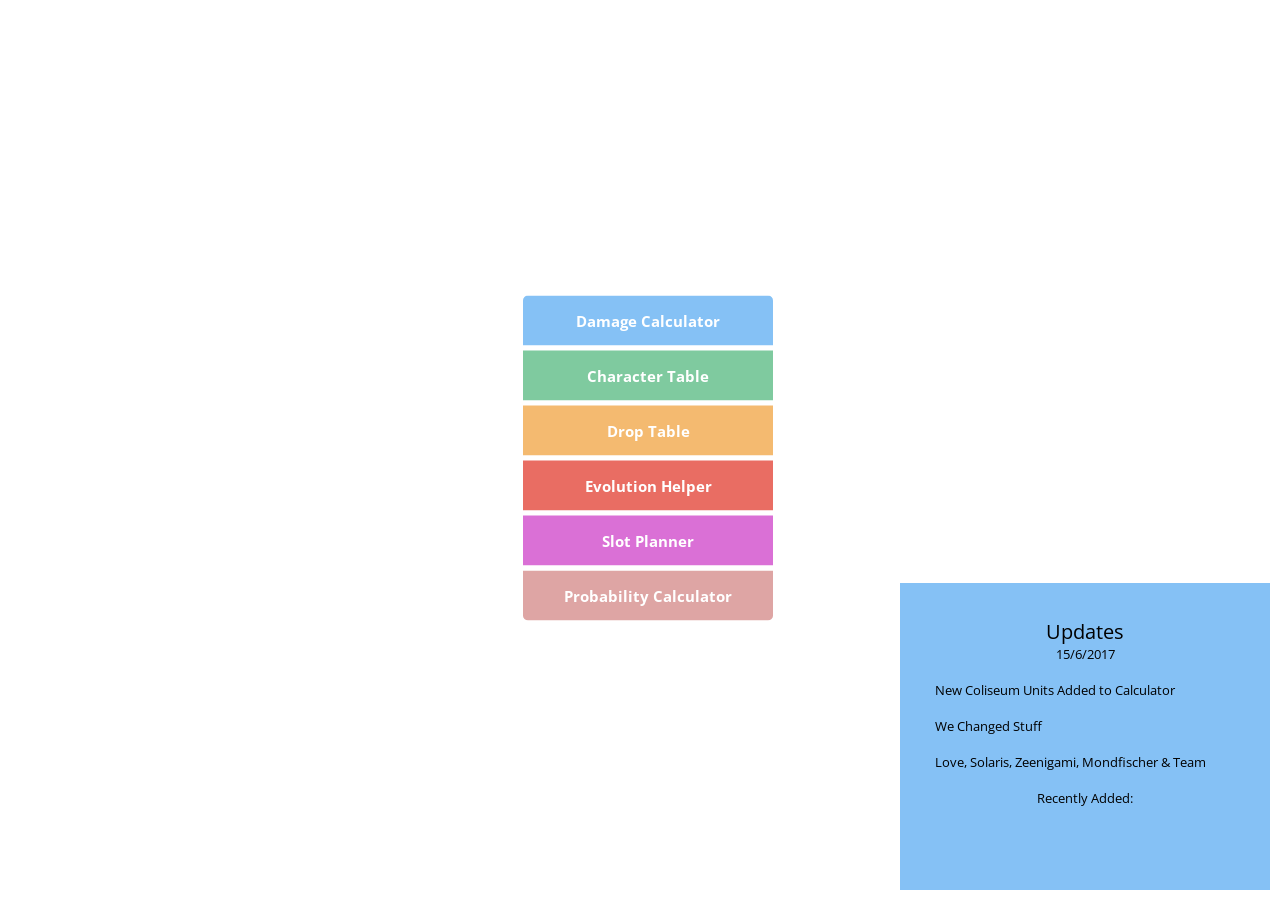
<file: index.html>
<html>
<!--
                           ____   _   __ ______   ____   ____ ______ ______ ______                 
                          / __ \ / | / // ____/  / __ \ /  _// ____// ____// ____/                 
                         / / / //  |/ // __/    / /_/ / / / / __/  / /    / __/                    
                        / /_/ // /|  // /___   / ____/_/ / / /___ / /___ / /___                    
                        \____//_/ |_//_____/  /_/    /___//_____/ \____//_____/                    
  ______ ____   ______ ___    _____  __  __ ____   ______   ______ ____   __  __ ____ _____  ______
 /_  __// __ \ / ____//   |  / ___/ / / / // __ \ / ____/  / ____// __ \ / / / //  _// ___/ / ____/
  / /  / /_/ // __/  / /| |  \__ \ / / / // /_/ // __/    / /    / /_/ // / / / / /  \__ \ / __/   
 / /  / _, _// /___ / ___ | ___/ // /_/ // _, _// /___   / /___ / _, _// /_/ /_/ /  ___/ // /___   
/_/  /_/ |_|/_____//_/  |_|/____/ \____//_/ |_|/_____/   \____//_/ |_| \____//___/ /____//_____/   
                       ____   ___   ______ ___     ____   ___    _____  ______                     
                      / __ \ /   | /_  __//   |   / __ ) /   |  / ___/ / ____/                     
                     / / / // /| |  / /  / /| |  / __  |/ /| |  \__ \ / __/                        
                    / /_/ // ___ | / /  / ___ | / /_/ // ___ | ___/ // /___                        
                   /_____//_/  |_|/_/  /_/  |_|/_____//_/  |_|/____//_____/
-->

    <head>
        <title>OPTC Database</title>
        <link rel="stylesheet" type="text/css" href="common/libs/css/animate.css" />
        <link rel="stylesheet" type="text/css" href="common/libs/css/font-awesome.min.css" />
        <link rel="stylesheet" type="text/css" href="index.css" />
        <link href='//fonts.googleapis.com/css?family=Open+Sans' rel='stylesheet' type='text/css'>
        <script src="common/libs/js/jquery.min.js"></script>
        <script src="common/data/units.js"></script>
        <script src="common/js/utils.js"></script>
        <script src="common/js/nonSuspicious.js"></script>
        <meta name="viewport" content="initial-scale=1, user-scalable=no, user-scalable=0">
        <meta name="author" content="Solaris, Zeenigami, and Mondfischer">
        <meta name="keywords" content="OPTC, One Piece Treasure Cruise, Database, Calculator, Guides, Help, Walkthroughs, Tutorials">
        <meta name="description" content="Fan run database for One Piece Treasure Cruise. Includes a character database with all unit captain abilities, descriptions, sailor abilities, and special abilities. Also includes a damage calculator that accurately helps you find out how much damage your team will deal.">

<!-- Google Analytics -->
<script>
  (function(i,s,o,g,r,a,m){i['GoogleAnalyticsObject']=r;i[r]=i[r]||function(){
  (i[r].q=i[r].q||[]).push(arguments)},i[r].l=1*new Date();a=s.createElement(o),
  m=s.getElementsByTagName(o)[0];a.async=1;a.src=g;m.parentNode.insertBefore(a,m)
  })(window,document,'script','//www.google-analytics.com/analytics.js','ga');

  ga('create', 'UA-73715806-1', 'auto');
  ga('send', 'pageview');

</script>

    </head>

    <body>
       
        <div id="container">
            <a class="animated zoomInLeft button blue" href="damage">Damage Calculator</a>
            <a class="animated zoomInRight button green" href="characters">Character Table</a>
            <a class="animated zoomInLeft button yellow" href="drops">Drop Table</a>
            <a class="animated zoomInRight button red" href="mats">Evolution Helper</a>
            <a class="animated zoomInLeft button purple" href="slots">Slot Planner</a>
	    <a class="animated zoomInRight button pink" href="probability">Probability Calculator</a>
<!--
            <a class="animated zoomInLeft button brown" href="turtles">Turtle Times</a>
-->
        </div> 
        <div id="empty">
        </div>
        <div class="animated zoomIn blue" id="changelog">
            <p id="update">Updates</p>

            <p>15/6/2017</p>
            <br>
            <ul>
                <li>New Coliseum Units Added to Calculator</li>
                <br>
                <li>We Changed Stuff</li>
                <br>
                <li>Love, Solaris, Zeenigami, Mondfischer & Team<li>
                <br>
            </ul>
            <table id="table">
                   <p>Recently Added:</p>
                    <tbody>
                        <tr>
                            <td id="newUnits">
                            </td>
                        </tr>
                    </tbody>
                </table>
        </div>
    </body>

</html>
</file>
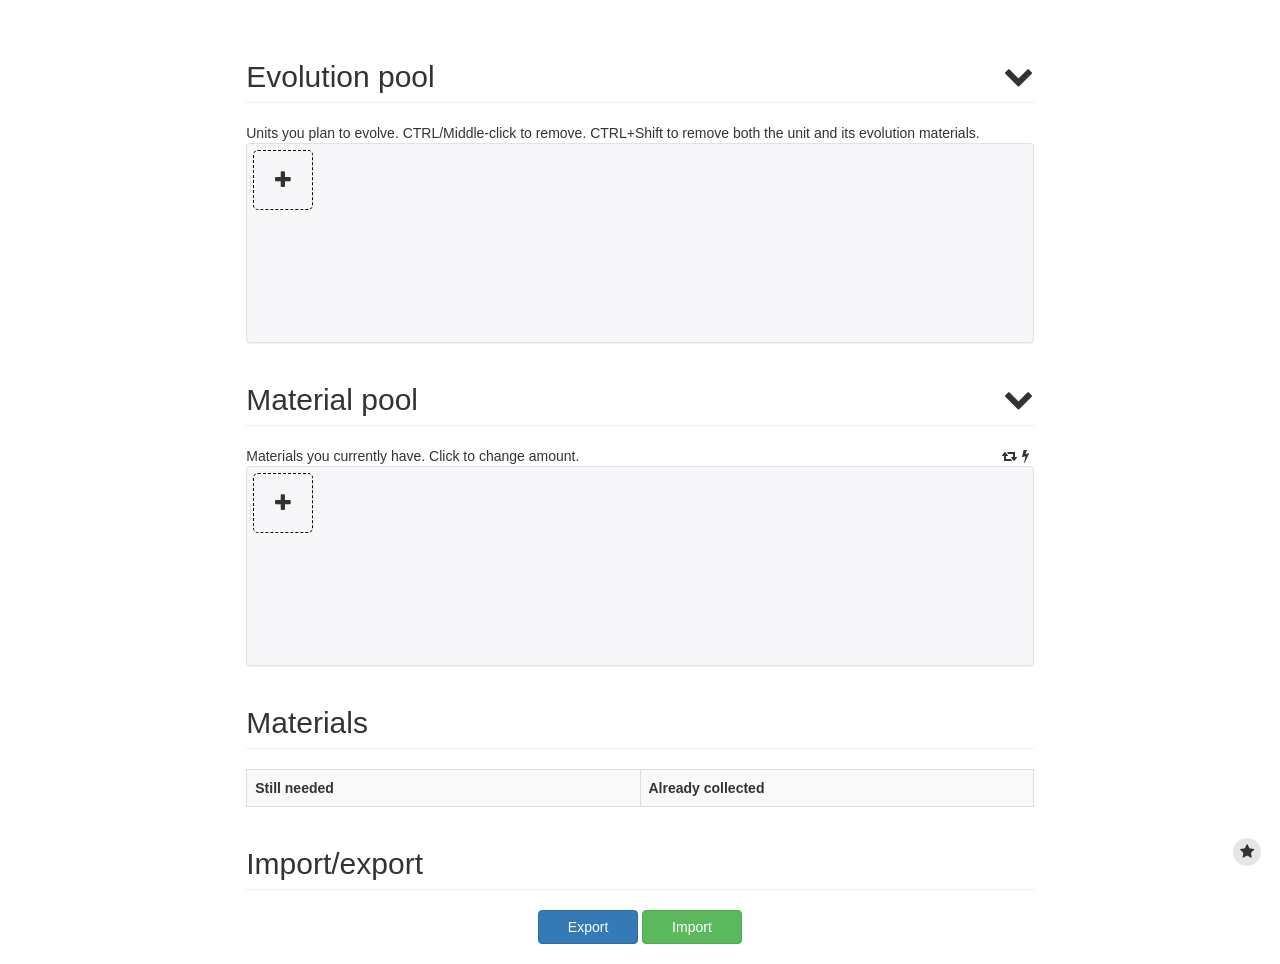
<file: mats/index.html>
<!DOCTYPE html>
<html lang="en" ng-app="optc">

    <head>

        <meta charset="utf-8">
        <meta name="viewport" content="width=600, height=650, initial-scale=0.6, user-scalable=no, user-scalable=0">
        <meta name="description" itemprop="description" content="One Piece Treasure Cruise Evolution Helper">
        <meta name="author" content="Zeenigami and Mondfischer">
        <meta name="keywords" content="OPTC, One Piece Treasure Cruise, Database, Calculator, Guides, Help, Walkthroughs, Tutorials">

        <title>One Piece Treasure Cruise Evolution Helper</title>

        <link href='//fonts.googleapis.com/css?family=Open+Sans' rel='stylesheet' type='text/css'>

        <link rel="stylesheet" type="text/css" href="../common/libs/css/animate.css" />
        <link rel="stylesheet" type="text/css" href="../common/libs/css/bootstrap.min.css" />
        <link rel="stylesheet" type="text/css" href="../common/libs/css/font-awesome.min.css" />
        <link rel="stylesheet" type="text/css" href="../common/libs/css/ngDialog.min.css" />
        <link rel="stylesheet" type="text/css" href="../common/libs/css/ngDialog-theme-default.min.css" />

        <link rel="stylesheet" type="text/css" href="../common/css/links.css" />

        <link rel="stylesheet" type="text/css" href="index.css" />

        <script src="../common/libs/js/es5-shim.min.js"></script>
        <script src="../common/libs/js/jquery.min.js"></script>
        <script src="../common/libs/js/angular.min.js"></script>
        <script src="../common/libs/js/angular-ui-router.min.js"></script>
        <script src="../common/libs/js/bootstrap.min.js"></script>
        <script src="../common/libs/js/ui-bootstrap-tpls.min.js"></script>
        <script src="../common/libs/js/jquery.longpress.js"></script>
        <script src="../common/libs/js/thenBy.min.js"></script>
        <script src="../common/libs/js/ngDialog.min.js"></script>

        <script src="../common/data/units.js"></script>
        <script src="../common/data/aliases.js"></script>
        <script src="../common/data/evolutions.js"></script>

        <script src="../common/js/utils.js"></script>

        <script src="index.js"></script>

        <script src="../common/js/directives.js"></script>
        <script src="../common/js/services.js"></script>
        <!--<script src="../common/js/error.js"></script>-->
        <script src="../common/js/dismissal.js"></script>

    </head>

    <body>

        <div id="main" ui-view></div>

        <div ui-view="popup"></div>

        <script>
        (function(i,s,o,g,r,a,m){i['GoogleAnalyticsObject']=r;i[r]=i[r]||function(){
         (i[r].q=i[r].q||[]).push(arguments)},i[r].l=1*new Date();a=s.createElement(o),
         m=s.getElementsByTagName(o)[0];a.async=1;a.src=g;m.parentNode.insertBefore(a,m)
         })
        (window,document,'script','//www.google-analytics.com/analytics.js','ga');
        ga('create', 'UA-73715806-1', 'auto');
        ga('send', 'pageview', '/mats');
        </script>

        <error-report></error-report>
        <link-button exclude="tally"></link-button>

    </body>

</html>
</file>
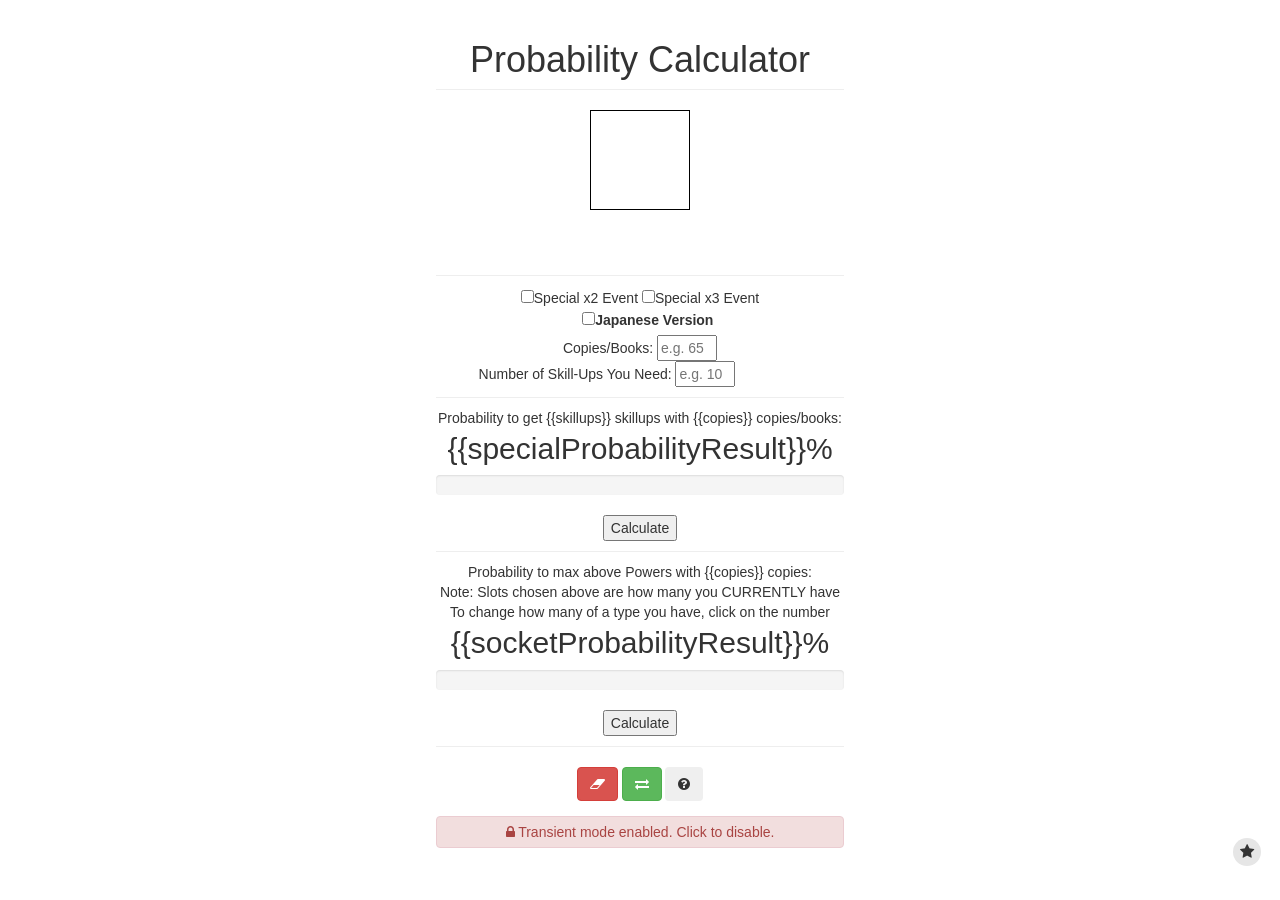
<file: probability/index.html>
<!DOCTYPE html>
<html lang="en" ng-app="optc">

    <head>

        <meta charset="utf-8">
        <meta name="viewport" content="width=600, height=650, initial-scale=0.6, user-scalable=yes, user-scalable=1">
        <meta name="description" itemprop="description" content="One Piece Treasure Cruise Probability Calculator">
        <meta name="author" content="Zeenigami and Mondfischer">
        <meta name="keywords" content="OPTC, One Piece Treasure Cruise, Database, Calculator, Guides, Help, Walkthroughs, Tutorials">

        <title>One Piece Treasure Cruise Probability Calculator</title>

        <link href='//fonts.googleapis.com/css?family=Open+Sans' rel='stylesheet' type='text/css'>

        <link rel="stylesheet" type="text/css" href="../common/libs/css/animate.css" />
        <link rel="stylesheet" type="text/css" href="../common/libs/css/bootstrap.min.css" />
        <link rel="stylesheet" type="text/css" href="../common/libs/css/bootstrap-dialog.min.css" />
        <link rel="stylesheet" type="text/css" href="../common/libs/css/font-awesome.min.css" />
        <link rel="stylesheet" type="text/css" href="../common/libs/css/ngDialog.min.css" />
        <link rel="stylesheet" type="text/css" href="../common/libs/css/ngDialog-theme-default.min.css" />

        <link rel="stylesheet" type="text/css" href="../common/css/links.css" />

        <link rel="stylesheet" type="text/css" href="index.css" />

        <script src="../common/libs/js/es5-shim.min.js"></script>
        <script src="../common/libs/js/jquery.min.js"></script>
        <script src="../common/libs/js/angular.min.js"></script>
        <script src="../common/libs/js/angular-ui-router.min.js"></script>
        <script src="../common/libs/js/bootstrap.min.js"></script>
        <script src="../common/libs/js/jquery.noty.packaged.min.js"></script>

        <script src="../common/libs/js/interact.min.js"></script>
        <script src="../common/libs/js/jquery.longpress.js"></script>
        <script src="../common/libs/js/ui-bootstrap-tpls.min.js"></script>
        <script src="../common/libs/js/ngDialog.min.js"></script>

        <script src="../common/data/units.js"></script>
        <script src="../common/data/aliases.js"></script>
        <script src="../common/data/details.js"></script>
        <script src="../common/data/cooldowns.js"></script>
        <script src="../common/data/abilities.js"></script>

        <script src="../common/js/utils.js"></script>

        <script src="js/app.js"></script>
        <script src="js/states.js"></script>
        <script src="js/controllers.js"></script>
        <script src="js/directives.js"></script>

        <script src="../common/js/directives.js"></script>
        <script src="../common/js/services.js"></script>
        <script src="../common/js/dragger.js"></script>
        <!--<script src="../common/js/error.js"></script>-->
        <script src="../common/js/dismissal.js"></script>

        <script>
          (function(i,s,o,g,r,a,m){i['GoogleAnalyticsObject']=r;i[r]=i[r]||function(){
          (i[r].q=i[r].q||[]).push(arguments)},i[r].l=1*new Date();a=s.createElement(o),
          m=s.getElementsByTagName(o)[0];a.async=1;a.src=g;m.parentNode.insertBefore(a,m)
          })
          (window,document,'script','//www.google-analytics.com/analytics.js','ga');
          ga('create', 'UA-73715806-1', 'auto');
          ga('send', 'pageview', '/probability');
        </script>

    </head>

    <body>

        <div ui-view ng-cloak></div>

        <div class="popup" ui-view="popup" ng-class="{ visible: isPopupVisible }"></div>

        <error-report></error-report>
        <link-button exclude="prob"></link-button>

    </body>

</html>
</file>
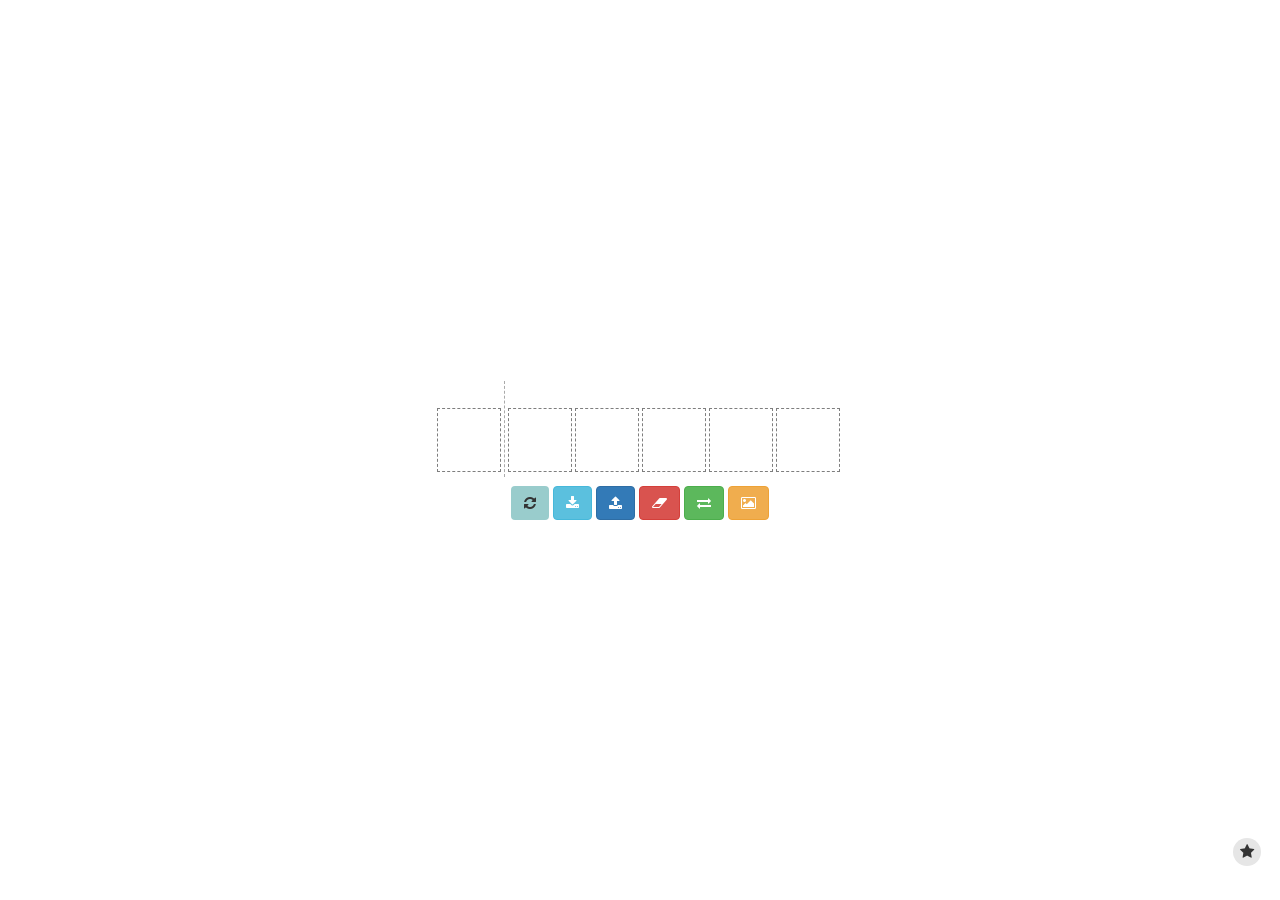
<file: slots/index.html>
<!DOCTYPE html>
<html lang="en" ng-app="optc">

    <head>

        <meta charset="utf-8">
        <meta name="viewport" content="width=600, height=650, initial-scale=0.6, user-scalable=yes, user-scalable=1">
        <meta name="description" itemprop="description" content="One Piece Treasure Cruise Slot Planner">
        <meta name="author" content="Zeenigami and Mondfischer">
        <meta name="keywords" content="OPTC, One Piece Treasure Cruise, Database, Calculator, Guides, Help, Walkthroughs, Tutorials">

        <title>One Piece Treasure Cruise Slot Planner</title>

        <link href='//fonts.googleapis.com/css?family=Open+Sans' rel='stylesheet' type='text/css'>

        <link rel="stylesheet" type="text/css" href="../common/libs/css/animate.css" />
        <link rel="stylesheet" type="text/css" href="../common/libs/css/bootstrap.min.css" />
        <link rel="stylesheet" type="text/css" href="../common/libs/css/bootstrap-dialog.min.css" />
        <link rel="stylesheet" type="text/css" href="../common/libs/css/font-awesome.min.css" />
        <link rel="stylesheet" type="text/css" href="../common/libs/css/ngDialog.min.css" />
        <link rel="stylesheet" type="text/css" href="../common/libs/css/ngDialog-theme-default.min.css" />

        <link rel="stylesheet" type="text/css" href="../common/css/links.css" />

        <link rel="stylesheet" type="text/css" href="index.css" />

        <script src="../common/libs/js/es5-shim.min.js"></script>
        <script src="../common/libs/js/jquery.min.js"></script>
        <script src="../common/libs/js/angular.min.js"></script>
        <script src="../common/libs/js/angular-ui-router.min.js"></script>
        <script src="../common/libs/js/bootstrap.min.js"></script>
        <script src="../common/libs/js/jquery.noty.packaged.min.js"></script>

        <script src="../common/libs/js/interact.min.js"></script>
        <script src="../common/libs/js/jquery.longpress.js"></script>
        <script src="../common/libs/js/ui-bootstrap-tpls.min.js"></script>
        <script src="../common/libs/js/ngDialog.min.js"></script>

        <script src="../common/data/units.js"></script>
        <script src="../common/data/aliases.js"></script>
        <script src="../common/data/abilities.js"></script>

        <script src="../common/js/utils.js"></script>

        <script src="js/app.js"></script>
        <script src="js/states.js"></script>
        <script src="js/controllers.js"></script>
        <script src="js/directives.js"></script>
        <script src="js/images.js"></script>

        <script src="../common/js/directives.js"></script>
        <script src="../common/js/services.js"></script>
        <script src="../common/js/dragger.js"></script>
        <!--<script src="../common/js/error.js"></script>-->
        <script src="../common/js/dismissal.js"></script>

        <script>
          (function(i,s,o,g,r,a,m){i['GoogleAnalyticsObject']=r;i[r]=i[r]||function(){
          (i[r].q=i[r].q||[]).push(arguments)},i[r].l=1*new Date();a=s.createElement(o),
          m=s.getElementsByTagName(o)[0];a.async=1;a.src=g;m.parentNode.insertBefore(a,m)
          })
          (window,document,'script','//www.google-analytics.com/analytics.js','ga');
          ga('create', 'UA-73715806-1', 'auto');
          ga('send', 'pageview', '/slots');
        </script>

    </head>

    <body>

        <div ui-view></div>

        <div class="popup" ui-view="popup" ng-class="{ visible: isPopupVisible }"></div>

        <error-report></error-report>
        <link-button exclude="slots"></link-button>

    </body>

</html>
</file>
<file: index.css>
@font-face {
	font-family: 'icomoon';
	src:url('../../res/icomoon.eot?xewvs9');
	src:url('../../res/icomoon.eot?xewvs9#iefix') format('embedded-opentype'),
		url('../../res/icomoon.ttf?xewvs9') format('truetype'),
		url('../../res/icomoon.woff?xewvs9') format('woff'),
		url('../../res/icomoon.svg?xewvs9#icomoon') format('svg');
	font-weight: normal;
	font-style: normal;
}

* {
     -moz-box-sizing: border-box;
     -o-box-sizing: border-box;
     -webkit-box-sizing: border-box;
     box-sizing: border-box;
}

body {
    width: 100%;
    height: 100%;
    font-family: "Open Sans";
    font-size: 13px;
    text-align: center;
     overflow: hidden;
}

#container {
    margin: auto;
    text-align: center;
    position: relative;
    top: 50%;
    transform: translate3d(0,-50%,0);
}

#changelog {
    position: fixed;
    padding: 35px;
    float: right;
    bottom: 10;
    right: 10;
/*    z-index: -1;*/
}

#changelog > p {
    width: 100%;
    margin: auto;
    text-align: center;
    
}

#changelog > ul {
    list-style-type: none;
    text-align: left;
    margin: auto;
    padding-left: 0;
}

#update {
    font-size: 20;    
}

@media only screen and (max-width: 1000px) { 
  #changelog { 
    display: none; 
  } 
}

.button {
    display: block;
    width: 250px;
    padding: 15px 0 15px 0;
    margin: 5px auto;
    cursor: pointer;
    color: white;
    text-decoration: none;
    font-size: 15px;
    font-weight: bold;
}

.button:first-child {
    border-radius: 5px 5px 0 0;
}

.button:last-child {
    border-radius: 0 0 5px 5px;
}

.green  { background-color: #7FCA9F; }
.blue   { background-color: #85C1F5; }
.red    { background-color: #E96D63; }
.purple { background-color: #DA70D6; }
.yellow { background-color: #F4BA70; }
.pink   { background-color: #DEA5A4; }
.brown   { background-color: #993300; }

.green:hover  { background-color: #6EB98E; }
.blue:hover   { background-color: #74B0E4; }
.red:hover    { background-color: #D85C52; }
.purple:hover { background-color: #C96995; }
.yellow:hover { background-color: #E3A969; }
.pink:hover   { background-color: #A57777; }
.brown:hover   { background-color: #662200; }

.overlay {
    position: absolute;
    height: 100%;
    width: 100%;
    display: table;
    z-index: 100;
}

.hide {
    position: fixed;
    top: 0;
    left: 0;
    width: 100%;
    height: 100%;
    background-color: rgba(0,0,0,0.65);
    z-index: 100;
}

#hide > img {
    margin-top: 15%;
    animation: fa-spin 3s infinite linear;
}

.slot {
    display: inline-block;
}

.slot:hover {
    outline: 1px solid red;
}

.slot.small {
    width: 40px;
    height: 40px;
    background-size: 40px 40px;
    margin: 1px;
}

.STR   { background: salmon; }
.QCK   { background: lightskyblue; }
.DEX   { background: lightgreen; }
.PSY   { background: gold; }
.INT   { background: orchid; }
.RCV   { background: darkgoldenrod; }
.TND   { background: peru; }
.BLOCK { background: darkslateblue; }
.BOMB  { background: maroon; }
.RAINBOW { background: magenta; }
.G     { background: orange; }
.EMPTY { background: #777; }

.block-icon:before {
    font-style: normal;
    font-weight: normal;
    font-family: icomoon;
    font-size: 11px;
    position: relative;
    top: 1px;
}

.block-icon:before {
    content: "\e902";
}
</file>
<file: common/css/links.css>
/* Adapted from http://codepen.io/suez/pen/vAais */

#dismissalBody {
    font-size: 0.8em;
}

#links-button {
    position: fixed;
    bottom: 20px;
    right: 5px;
    transform: translateX(-50%) translateY(-50%);
    width: 2em;
    height: 2em;
}

#links-button .btn {
    position: absolute;
    top: 0;
    left: 0;
    width: 100%;
    height: 100%;
    border-radius: 50%;
    background: rgba(230, 230, 230, 1);
    opacity: 0;
    z-index: -10;
    cursor: pointer;
    -webkit-transition: opacity 1s, z-index 0.3s, -webkit-transform 1s;
    transition: opacity 1s, z-index 0.3s, transform 1s;
    -webkit-transform: translateX(0);
    -ms-transform: translateX(0);
    transform: translateX(0);
    border: none !important;
}

#links-button .btn .fa {
    position: relative;
    font-size: 1.1em;
    -webkit-transition: color 0.3s;
    transition: color 0.3s;
}

#links-button .btn.trigger .fa {
    top: -2px;
    left: -5px;
}

#links-button .btn:not(.trigger) .fa {
    top: -7px;
    left: -11px;
    width: 26px;
    height: 26px;
    padding-top: 7px;
}

#links-button .btn:hover .fa, .rotater i {
    color: rgba(0, 0, 0, 0.7);
}

.rotater:hover i, .rotater:hover i {
    color: white !important;
}

#links-button .btn.trigger {
    opacity: 1;
    z-index: 100;
    cursor: pointer;
}

#links-button .btn.trigger:hover {
    -webkit-transform: scale(1.2);
    -ms-transform: scale(1.2);
    transform: scale(1.2);
}

#links-button .btn.trigger:hover .line {
    background-color: rgba(0, 0, 0, 0.7);
}

#links-button .btn.trigger:hover .line:before, #links-button .btn.trigger:hover .line:after {
    background-color: rgba(0, 0, 0, 0.7);
}

#links-button .btn.trigger .line {
    width: 60%;
    height: 6px;
    background: #000;
    border-radius: 6px;
    -webkit-transition: background-color 0.3s, height 0.3s, top 0.3s;
    transition: background-color 0.3s, height 0.3s, top 0.3s;
}

#links-button .btn.trigger .line:before, #links-button .btn.trigger .line:after {
    content: "";
    display: block;
    position: absolute;
    left: 0;
    width: 100%;
    height: 6px;
    background: #000;
    border-radius: 6px;
    -webkit-transition: background-color 0.3s, -webkit-transform 0.3s;
    transition: background-color 0.3s, transform 0.3s;
}

#links-button .btn.trigger .line:before {
    top: -12px;
    -webkit-transform-origin: 15% 100%;
    -ms-transform-origin: 15% 100%;
    transform-origin: 15% 100%;
}

#links-button .btn.trigger .line:after {
    top: 12px;
    -webkit-transform-origin: 25% 30%;
    -ms-transform-origin: 25% 30%;
    transform-origin: 25% 30%;
}

#links-button .rotater {
    position: absolute;
    top: 0;
    left: 0;
    width: 100%;
    height: 100%;
    -webkit-transform-origin: 50% 50%;
    -ms-transform-origin: 50% 50%;
    transform-origin: 50% 50%;
}

#links-button.active .btn-icon {
    opacity: 1;
    z-index: 50;
}

#links-button.active .trigger .line {
    height: 0px;
    top: 45%;
}

#links-button.active .rotater:nth-child(1) > a {
    -webkit-transform: translateX(-3em);
    -ms-transform: translateX(-3em);
    transform: translateX(-3em);
}

#links-button.active .rotater:nth-child(2) > a {
    -webkit-transform: translateX(-6em);
    -ms-transform: translateX(-6em);
    transform: translateX(-6em);
}

#links-button.active .rotater:nth-child(3) > a {
    -webkit-transform: translateX(-9em);
    -ms-transform: translateX(-9em);
    transform: translateX(-9em);
}

#links-button.active .rotater:nth-child(4) > a {
    -webkit-transform: translateX(-12em);
    -ms-transform: translateX(-12em);
    transform: translateX(-12em);
}

#links-button.active .rotater:nth-child(5) > a {
    -webkit-transform: translateX(-15em);
    -ms-transform: translateX(-15em);
    transform: translateX(-15em);
}

#links-button.active .rotater:nth-child(6) > a {
    -webkit-transform: translateX(-18em);
    -ms-transform: translateX(-18em);
    transform: translateX(-18em);
}

#links-button.active .rotater:nth-child(7) > a {
    -webkit-transform: translateX(-21em);
    -ms-transform: translateX(-21em);
    transform: translateX(-21em);
}

#links-button.active .rotater:nth-child(8) > a {
    -webkit-transform: translateX(-24em);
    -ms-transform: translateX(-24em);
    transform: translateX(-24em);
}

#links-button.active .rotater:nth-child(9) > a {
    -webkit-transform: translateY(-4em);
    -ms-transform: translateY(-4em);
    transform: translateY(-4em);
}

#link-damage > .btn { background: #85C1F5; }
#link-characters > .btn { background: #7FCA9F; }
#link-drops > .btn { background: #F4BA70; }
#link-tally > .btn { background: #E96D63; }
#link-report > .btn { background: orchid; }
#link-slots > .btn { background: #99cc66; }
#links-home > .btn { background: #939393; }
#link-prob > .btn { background: #DEA5A4; }
#link-turtles > .btn { background: #ce4500; }
#link-es > .btn { background: linear-gradient(#ff0000 30%, #ffff00 30%, #ffff00 70%, #ff0000 30%); }

.tip { color: black; }

#links-button:not(.active) .tip,
.rotater:not(:hover) .tip {
    display: none;
}

.tip {
    position: absolute;
    top: -2em;
    left: 0;
    width: 130px;
    margin-left: -50px;
    text-align: center;
    text-decoration: none !important;
}

.top {
    left: -1em;
}
</file>
<file: mats/index.css>
html, body {
    height: 100%;
    cursor: default !important;
}

#main {
    height: 100%;
    width: 875px;
    margin: auto;
    padding-top: 20px;
}

#main > * {
    margin-left: 5%;
}

#main > span {
    margin-bottom: 5px;
    display: inline-block;
}

.footer {
    height: 20px;
    width: 100%;
}

h2, h2 + div {
    width: 90%;
}

#pool {
    width: 100%;
    margin: auto;
    min-height: 200px;
    background-color: #f7f7f9;
    border: 1px solid #e1e1e8;
    padding: 5px;
}

#add {
    border: 1px dashed black;
    border-radius: 5px;
    text-align: center;
    cursor: pointer;
}

#add > i {
    font-size: 20px;
    position: absolute;
    top: 50%;
    left: 50%;
    transform: translate(-50%,-50%);
}

#add:hover > i {
    color: salmon;
}

.slot {
    display: inline-block;
    cursor: pointer;
    position: relative;
}

.slot:not(#add):hover {
    outline: 1px solid red;
}

.slot.medium {
    width: 80px;
    height: 80px;
    background-size: 80px 80px;
    margin: 2px;
}

.slot.small {
    width: 60px;
    height: 60px;
    background-size: 60px 60px;
    margin: 1px;
}

.slot.micro {
    width: 32px;
    height: 32px;
    background-size: 32px 32px;
}

.amount {
    font-size: 12px;
    position: absolute;
    top: 5px;
    right: 5px;
    color: yellow;
    font-weight: bold;
    text-shadow: 0 0 black, 0 1px black, 1px 0 black, 1px 1px black, 0 -1px black, -1px 0 black, -1px -1px black;
}

#main > .page-header:first-child {
    margin-top: 0;
}

.toggleButton {
    cursor: pointer;
}

.collapsed {
    display: none;
}

#mat-table td, #mat-table th {
    width: 50%;
}

#mat-table td {
    font-size: 0;
}

th:first-child, td:first-child {
    border-right: 1px solid #ddd;
}

table {
    border: 1px solid #ddd;
}

#button-container {
    text-align: center;
}

#button-container > div {
    width: 100px;
    display: inline-block;
}

#button-container button {
    width: 100%;
}

#button-container input {
    display: none;
}

span.animated {
    animation-duration: 2s !important;
    -webkit-animation-duration: 2s !important;
}

.clickable {
    cursor: pointer;
}

/**********
 * POPUPS *
 **********/

.backdrop {
    position: fixed;
    top: 0;
    left: 0;
    width: 100%;
    height: 100%;
    background-color: rgba(0,0,0,0.65);
    z-index: 100;
}

.custom-modal {
    z-index: 101;
    position: fixed;
    top: 50%;
    left: 50%;
    transform: translate(-50%, -50%);
    -webkit-transform: translate(-50%, -50%);
    -ms-transform: translate(-50%, -50%);
}

.modal-content {
    border-radius: 0;
}

.modal-header {
    background-color: #428bca;
    color: white;
}

.modal-header a {
    color: white;
}

.modal-footer {
    background-color: rgb(235,235,235);
}

.animated {
    animation-duration: 0.2s;
    -webkit-animation-duration: 0.2s;
}

.modal-filter {
    width: 100%;
}

.modal-div:not(.slim) {
    height: 400px;
    overflow: auto;
}

.span-warning {
    padding-bottom: 10px;
    display: inline-block;
}

.arrow {
    font-size: 1.5em;
    bottom: 10px;
    position: relative;
    margin: 0 10px 0 10px;
}

@media (min-width: 1024px) {
    .arrow {
        font-size: 2em;
        bottom: 22px;
    }
}

#evolution-table {
    text-align: center;
}

#evolution-table td {
    padding-top: 12px;
    cursor: pointer;
}

#evolution-table td:hover {
    background: #ddd;
}

#evolution-table .slot:hover {
    outline: none;
}

div > .pull-right {
    margin-right: 5px;
}

[title="Quick Pick"] .popover-content {
    padding: 0;
}

#quick-pick-table {
    margin-top: 1px;
    margin-bottom: 0;
}

#quick-pick-table td {
    border: none;
    padding: 1px;
    font-size: 0
}

#quick-pick-table tr:first-child > td {
    padding-top: 5px;
}

#quick-pick-table tr:last-child > td {
    padding-bottom: 5px;
}

#quick-pick-table td:first-child {
    padding-left: 5px;
}

#quick-pick-table td:nth-child(6) {
    padding-right: 5px;
}

#mat-table .tooltip-inner {
    text-align: left;
    padding-bottom: 0;
    outline: 1px solid white;
}

#mat-table .tooltip-inner ul {
    padding: 0;
    list-style: inside;
    padding-bottom: 5px;
}

/******************
 * MOBILE SUPPORT *
 ******************/

@media only screen and (max-width: 768px) {

    html, body {
        transition: left .1s linear;
    }

    .custom-modal {
        top: 0;
        left: 0;
        transform: initial;
        width: 100%;
        height 100%;
        z-index: 300;
    }

    .modal-dialog {
        width: 100%;
        height: 100%;
        margin: 0 !important;
    }

}

@media (min-width: 768px) {

    #picker.modal-dialog {
        width: 704px;
    }

}
</file>
<file: probability/index.css>
/********
 * MAIN *
 ********/

html, body, body > [ui-view] {
    height: 100%;
    cursor: default !important;
}

[ng\:cloak], [ng-cloak], [data-ng-cloak], [x-ng-cloak], .ng-cloak, .x-ng-cloak {
  display: none !important;
}

#outer-container, #container {
    width: 100%;
    height: 100%;
}

#outer-container {
    display: table;
}

#container {
    vertical-align: middle;
    text-align: center;
}

#content {
    display: inline-block;
}

#calculation-area {
	padding-bottom: 10px;
}

#settings > label > input {
	position: relative;
	right: 1px;
	top: 2px;
}

#special-sheet {
	margin-left: auto;
	margin-right: auto;
	left: 0;
	right: 0;
}

p {
	margin: 0px;
}

.small-container {
	padding-top: 10px;
	padding-bottom: 10px;
	border-bottom: 1px solid #eee;
	width: 408px;
	margin: 0 auto;
}

.loose-container {
	padding-top: 10px;
	padding-bottom: 10px;
	border-bottom: 1px solid #eee;
}


.page-header {
	width: 408px;
	margin-left: auto;
	margin-right: auto;
	margin-bottom: 10px;
}

.result {
	font-weight: 30;
	font-size: 30px;
}

.slots {
    display: inline-block;
}

.unit {
    width: 100px;
    height: 100px;
    border: 1px solid black;
    cursor: pointer;
    background-size: 100px 100px;
    background-position: -1px -1px;
	margin: 0 auto;
}

.unit:hover {
    border-color: red;
}

.unit.empty {
    border-style: dashed !important;
    opacity: 0.5;
}

.slot {
    display: inline-block;
    cursor: pointer;
    position: relative;
}

.slot:not(#add):hover {
    outline: 1px solid red;
}

.slot.medium {
    width: 80px;
    height: 80px;
    background-size: 80px 80px;
    margin: 2px;
}

.slot.small {
    width: 40px;
    height: 40px;
    background-size: 40px 40px;
    margin: 1px;
}

.number-field {
	width: 60px;
}

.unitContainer, .ghostContainer {
    width: 100%;
    top: 27px;
    left: -1px;
	padding-bottom: 10px;
}

.ghoster .unitContainer {
    z-index: 201 !important;
}

.ghosted .unitContainer {
    display: none;
}

slot-wheel {
    position: relative;
	display: inline-block;
	padding-left: 1px;
	padding-right: 1px;
}

slot-wheel > .ghoster {
    z-index: 300;
}

#removeZone {
    position: fixed;
    right: 5px;
    top: 5px;
    border-color: red;
    opacity: 1;
    background-position: 10px 10px;
    font-size: 3em;
    line-height: 1.5em;
    color: salmon;
    text-align: center;
}

#urlContainer {
    margin-top: 10px;
}

#urlContainer {
    position: relative;
    top: 1px;
    height: 0;
    white-space: nowrap;
    overflow: hidden;
    transition: height 0.1s linear;
    -moz-transition: height 0.1s linear;
}

#urlContainer.visible {
    height: 37px;
}

#urlContainer > button {
    width: 10%;
    margin-right: 5px;
    padding: 3px 6px;
}

#urlContainer > input {
    width: 100%;
}

#transient {
    padding: 5px;
    margin: 15px auto 0 auto;
    cursor: pointer;
}

#transient:hover {
    background-color: #FF9E9E;
    border-color: #EC92A0;
}

#transient > span {
    text-decoration: underline;
    cursor: help;
}

#transient-explanation {
    padding: 10px;
}

.quick-fill {
    width: 62px;
    height: 21px;
    margin: 2px 0 2px 0;
    outline: 1px solid #777;
    text-align: center;
    cursor: pointer;
    visibility: hidden;
}

.quick-fill.visible {
    visibility: visible;
}

.quick-fill:hover {
    background: #ddd;
}

.quick-fill-slots {
	margin: 2px auto;
}

.quick-fill-skillups {
	display: inline-block;
}

.label.label-danger {
    display: inline-block;
    white-space: nowrap;
}

#canvasContainer {
    text-align: center;
}

canvas {
    border: 1px solid black;
}

/**********
 * COLORS *
 **********/

.color0 { background: #ff6666; }
.color1 { background: #ff9966; }
.color2 { background: #ffcc33; }
.color3 { background: #ffff99; }
.color4 { background: #ccff99; }
.color5 { background: #99cc66; }
.color6 { background: #99cccc; }
.color7 { background: #0099ff; }
.color8 { background: #cc99ff; }
.color9 { background: #cc55cc; }

/*************
 * ABILITIES *
 *************/

#slotContainer td:nth-child(3) {
    width: 100%;
}

#slotContainer input {
    width: 50px;
}

.ability-button {
    width: 62px;
    height: 43px;
    margin: 2px 0 2px 0;
    position: relative;
    vertical-align: top;
}

.inner-backdrop {
    position: absolute;
    top: -1px;
    left: 0;
    width: 100%;
    height: 100%;
    z-index: 99;
    background: rgba(255,255,255,0.85);
}

.busy .ability-button:not(.active) {
    pointer-events: none;
    z-index: 1;
}

.ability-button.active {
    z-index: 101;
}

.ability-button:not(.active) .abilitySlot {
    display: none;
}

.ability-button .btn, .abilitySlot {
    width: 32px;
    height: 32px;
    border-radius: 50%;
    padding: 0;
}

.slot-container {
    position: relative;
}

.slot-frame {
    position: absolute;
    left: 10px;
    width: 43px;
    height: 43px;
    background-position: -320px 0px;
    background-size: 363px 43px;
    background-image: url('../res/abilities.png') !important;
}

.ability-button .trigger {
    z-index: 100;
    cursor: pointer;
    position: relative;
    top: 5px;
}

.active:not(#links-button) .trigger {
    background: salmon !important;
    z-index: 102;
}

.abilitySlot {
    position: absolute;
    top: 3px;
    left: 16px;
    z-index: 1;
}

.ability {
    width: 32px;
    height: 32px;
    border-radius: 50%;
    cursor: pointer;
    box-shadow: inset 0 0 1pt 1pt black, 0 0 1pt 1pt white;
    -webkit-box-shadow: inset 0 0 1pt 1pt black, 0 0 1pt 1pt white;
    -moz-box-shadow: inset 0 0 1pt 1pt black, 0 0 1pt 1pt white;
}

.ability:hover {
    box-shadow: inset 0 0 1pt 1pt black, 0 0 1pt 1pt red;
    -webkit-box-shadow: inset 0 0 1pt 1pt black, 0 0 1pt 1pt red;
    -moz-box-shadow: inset 0 0 1pt 1pt black, 0 0 1pt 1pt red;
}

#ability-table td {
    vertical-align: middle;
}

#ability-table td:first-child {
    width: 0%;
}

#ability-table td:last-child {
    width: 100%;
}

#ability-table .next {
    color: rgb(100,100,100);
}

#ability-table .inactive {
    color: red;
    font-weight: bold;
}

.abilityLevel {
    position: absolute;
    bottom: 1px;
    right: 3px;
    font-size: 11px;
    font-weight: bold;
    color: white;
    text-shadow: 0 0 1px black, -1px 0 1px black, 1px 0 1px black, 0 1px 1px black, 0 -1px 1px black;
    cursor: pointer;
}

/***************
 * POSITIONING *
 ***************/

.abilitySlot:nth-child(1) {
    -webkit-transform: rotate(0);
    transform: rotate(0);
}

.abilitySlot:nth-child(1) > .ability {
    transform: translateY(-4em);
    -webkit-transform: translateY(-4em);
}

.abilitySlot:nth-child(1) > .ability, tr:nth-child(1) td > .ability {
    background-position: 0 -7px;
    background-size: 363px 43px;
}

.abilitySlot:nth-child(2) {
    -webkit-transform: rotate(36deg);
    transform: rotate(36deg);
}

.abilitySlot:nth-child(2) > .ability {
    -webkit-transform: translateY(-4em) rotate(-36deg);
    transform: translateY(-4em) rotate(-36deg);
}

.abilitySlot:nth-child(2) > .ability, tr:nth-child(2) td > .ability {
    background-position: -32px -7px;
    background-size: 363px 43px;
}

.abilitySlot:nth-child(3) {
    -webkit-transform: rotate(72deg);
    transform: rotate(72deg);
}

.abilitySlot:nth-child(3) > .ability {
    -webkit-transform: translateY(-4em) rotate(-72deg);
    transform: translateY(-4em) rotate(-72deg);
}

.abilitySlot:nth-child(3) > .ability, tr:nth-child(3) td > .ability {
    background-position: -64px -7px;
    background-size: 363px 43px;
}

.abilitySlot:nth-child(4) {
    -webkit-transform: rotate(108deg);
    transform: rotate(108deg);
}

.abilitySlot:nth-child(4) > .ability {
    -webkit-transform: translateY(-4em) rotate(-108deg);
    transform: translateY(-4em) rotate(-108deg);
}

.abilitySlot:nth-child(4) > .ability, tr:nth-child(4) td > .ability {
    background-position: -96px -7px;
    background-size: 363px 43px;
}

.abilitySlot:nth-child(5) {
    -webkit-transform: rotate(144deg);
    transform: rotate(144deg);
}

.abilitySlot:nth-child(5) > .ability {
    -webkit-transform: translateY(-4em) rotate(-144deg);
    transform: translateY(-4em) rotate(-144deg);
}

.abilitySlot:nth-child(5) > .ability, tr:nth-child(5) td > .ability {
    background-position: -128px -7px;
    background-size: 363px 43px;
}

.abilitySlot:nth-child(6) {
    -webkit-transform: rotate(180deg);
    transform: rotate(180deg);
}

.abilitySlot:nth-child(6) > .ability {
    -webkit-transform: translateY(-4em) rotate(-180deg);
    transform: translateY(-4em) rotate(-180deg);
}

.abilitySlot:nth-child(6) > .ability, tr:nth-child(6) td > .ability {
    background-position: -160px -7px;
    background-size: 363px 43px;
}

.abilitySlot:nth-child(7) {
    -webkit-transform: rotate(216deg);
    transform: rotate(216deg);
}

.abilitySlot:nth-child(7) > .ability {
    -webkit-transform: translateY(-4em) rotate(-216deg);
    transform: translateY(-4em) rotate(-216deg);
}

.abilitySlot:nth-child(7) > .ability, tr:nth-child(7) td > .ability {
    background-position: -192px -7px;
    background-size: 363px 43px;
}

.abilitySlot:nth-child(8) {
    -webkit-transform: rotate(252deg);
    transform: rotate(252deg);
}

.abilitySlot:nth-child(8) > .ability {
    -webkit-transform: translateY(-4em) rotate(-252deg);
    transform: translateY(-4em) rotate(-252deg);
}

.abilitySlot:nth-child(8) > .ability, tr:nth-child(8) td > .ability {
    background-position: -224px -7px;
    background-size: 363px 43px;
}

.abilitySlot:nth-child(9) {
    -webkit-transform: rotate(288deg);
    transform: rotate(288deg);
}

.abilitySlot:nth-child(9) > .ability {
    -webkit-transform: translateY(-4em) rotate(-288deg);
    transform: translateY(-4em) rotate(-288deg);
}

.abilitySlot:nth-child(9) > .ability, tr:nth-child(9) td > .ability {
    background-position: -256px -7px;
    background-size: 363px 43px;
}

.abilitySlot:nth-child(10) {
    -webkit-transform: rotate(324deg);
    transform: rotate(324deg);
}

.abilitySlot:nth-child(10) > .ability {
    -webkit-transform: translateY(-4em) rotate(-324deg);
    transform: translateY(-4em) rotate(-324deg);
}

.abilitySlot:nth-child(10) > .ability, tr:nth-child(10) td > .ability {
    background-position: -288px -7px;
    background-size: 363px 43px;
}

.ability-button:not(.active) .abilityBackground {
    display: none;
}

/**********
 * POPUPS *
 **********/

.popup {
    position: absolute;
    height: 100%;
    width: 100%;
    display: table;
    z-index: 300;
    top: 0;
    left: 0;
}

.popup:not(.visible) {
    display: none;
}

.backdrop {
    position: fixed;
    top: 0;
    left: 0;
    width: 100%;
    height: 100%;
    background-color: rgba(0,0,0,0.65);
    z-index: 300;
}

.inner-container {
    position: relative;
    display: table-cell;
    width: 100%;
    height: 100%;
    vertical-align: middle;
    z-index: 301;
}

.custom-modal {
    position: relative;
    z-index: 301;
    width: 705px;
    margin: auto;
}

.modal-dialog {
    width: 705px;
}

.modal-content {
    border-radius: 0;
}

.modal-header {
    background-color: #428bca;
    color: white;
}

.modal-header a {
    color: white;
}

.modal-footer {
    background-color: rgb(235,235,235);
}

.animated {
    animation-duration: 0.2s;
    -webkit-animation-duration: 0.2s;
}

.modal-filter {
    width: 100%;
}

.modal-div:not(.slim) {
    height: 340px;
    overflow: auto;
}

.modal-div.tiny {
    height: 42px;
};

.modal-div td {
    padding-left: 5px;
}

.modal-div table {
    width: 100%;
}

.modal-div th {
    padding: 10px 0 10px 0;
}

.modal-div .to-the-right {
    text-align: right;
}

.modal-div.padded {
    padding: 10px;
}

#recent > span {
    border-bottom: 1px solid black;
    display: block;
}

#recentUnits {
    height: 42px;
    margin-top: 5px;
}

#saveSlot .alert-danger {
    margin-bottom: 0;
}

#saveSlot .padded {
    padding-bottom: 0;
}

#loadSlot .modal-div {
    padding-top: 10px;
}

#loadSlot tr:hover {
    background: #ddd;
    cursor: pointer;
}

#loadSlot td > div {
    vertical-align: middle;
}

#loadSlot td:first-child {
    padding-left: 5px;
}

#summary .label {
    font-size: 85%;
}

/***********
 * POPOVER *
 ***********/
 
.popover {
    width: 400px;
} 

.popover-content {
    color: black;
    font-size: 90%;
    padding: 0;
}
 
.popover-data {
    font-size: 90%;
}

.popover-data table {
    margin: 0;
}

.popover-data td {
    width: 25%;
    padding: 4px !important;
}

.popover-data .header > td {
    font-weight: bold;
}

/***************
 * BACKGROUNDS *
 ***************/

.abilityBackground {
    width: 160px;
    height: 165px;
    -webkit-transform: translate(-48px, -95px);
    transform: translate(-48px, -95px);
    background-image: url('../res/wheel.png');
}

.ability, .slotsBackground {
    background-image: url('../res/abilities.png') !important;
}
</file>
<file: slots/index.css>
/********
 * MAIN *
 ********/

html, body, body > [ui-view] {
    height: 100%;
    cursor: default !important;
}

#outer-container, #container {
    width: 100%;
    height: 100%;
}

#outer-container {
    display: table;
}

#container {
    display: table-cell;
    vertical-align: middle;
    text-align: center;
}

#content {
    display: inline-block;
    width: 408px;
}

#summary > #table-container {
    max-height: 0;
    overflow-y: auto;
    font-size: 11px;
    transition: max-height 0.1s linear;
}

#summary > #table-container.expanded {
    max-height: 200px;
}

#summary > h4 {
    width: 100%;
    background: #333;
    color: white;
    text-align: left;
    padding: 5px;
    margin-top: 25px;
    margin-bottom: 0;
    cursor: pointer;
}

.column {
    width: 65px;
    margin: 1px;
    height: 100%;
    vertical-align: top;
    position: relative;
    display: inline-block;
}

.column:first-child {
    margin-right: 3px;
    width: 67px;
    border-right: 1px dashed #aaa;
}

.column:first-child > * {
    margin-right: 3px;
}

#columns {
    /*transition: all 0.1s linear;*/
    height: 68px;
}

.slots {
    position: absolute;
    top: 94px;
}

.unit {
    width: 64px;
    height: 64px;
    border: 1px solid black;
    cursor: pointer;
    background-size: 64px 64px;
    background-position: -1px -1px;
}

.unit:hover {
    border-color: red;
}

.unit.empty {
    border-style: dashed !important;
    opacity: 0.5;
}

.slot {
    display: inline-block;
    cursor: pointer;
    position: relative;
}

.slot:not(#add):hover {
    outline: 1px solid red;
}

.slot.medium {
    width: 80px;
    height: 80px;
    background-size: 80px 80px;
    margin: 2px;
}

.slot.small {
    width: 40px;
    height: 40px;
    background-size: 40px 40px;
    margin: 1px;
}

.unitContainer, .ghostContainer {
    width: 100%;
    position: absolute;
    top: 27px;
    left: -1px;
}

.ghoster .unitContainer {
    z-index: 201 !important;
}

.ghosted .unitContainer {
    display: none;
}

slot-wheel {
    width: 68px;
    position: relative;
}

slot-wheel > .ghoster {
    z-index: 300;
}

#removeZone {
    position: fixed;
    right: 5px;
    top: 5px;
    border-color: red;
    opacity: 1;
    background-position: 10px 10px;
    font-size: 3em;
    line-height: 1.5em;
    color: salmon;
    text-align: center;
}

#urlContainer {
    margin-top: 10px;
}

#urlContainer {
    position: relative;
    top: 1px;
    height: 0;
    white-space: nowrap;
    overflow: hidden;
    transition: height 0.1s linear;
    -moz-transition: height 0.1s linear;
}

#urlContainer.visible {
    height: 37px;
}

#urlContainer > button {
    width: 10%;
    margin-right: 5px;
    padding: 3px 6px;
}

#urlContainer > input {
    width: 100%;
}

#transient {
    padding: 5px;
    margin: 15px auto 0 auto;
    cursor: pointer;
}

#transient:hover {
    background-color: #FF9E9E;
    border-color: #EC92A0;
}

#transient > span {
    text-decoration: underline;
    cursor: help;
}

#transient-explanation {
    padding: 10px;
}

.quick-fill {
    width: 62px;
    height: 21px;
    margin: 2px 0 2px 0;
    outline: 1px solid #777;
    text-align: center;
    cursor: pointer;
    visibility: hidden;
}

.quick-fill.visible {
    visibility: visible;
}

.quick-fill:hover {
    background: #ddd;
}

.label.label-danger {
    display: inline-block;
    white-space: nowrap;
}

#canvasContainer {
    text-align: center;
}

canvas {
    border: 1px solid black;
}

/**********
 * COLORS *
 **********/

.color0 { background: #ff6666; }
.color1 { background: #ff9966; }
.color2 { background: #ffcc33; }
.color3 { background: #ffff99; }
.color4 { background: #ccff99; }
.color5 { background: #99cc66; }
.color6 { background: #99cccc; }
.color7 { background: #0099ff; }
.color8 { background: #cc99ff; }
.color9 { background: #cc55cc; }

/*************
 * ABILITIES *
 *************/

#slotContainer td:nth-child(3) {
    width: 100%;
}

#slotContainer input {
    width: 50px;
}

.ability-button {
    width: 62px;
    height: 43px;
    margin: 2px 0 2px 0;
    position: relative;
    vertical-align: top;
}

.inner-backdrop {
    position: absolute;
    top: -1px;
    left: 0;
    width: 100%;
    height: 100%;
    z-index: 99;
    background: rgba(255,255,255,0.85);
}

.busy .ability-button:not(.active) {
    pointer-events: none;
    z-index: 1;
}

.ability-button.active {
    z-index: 101;
}

.ability-button:not(.active) .abilitySlot {
    display: none;
}

.ability-button .btn, .abilitySlot {
    width: 32px;
    height: 32px;
    border-radius: 50%;
    padding: 0;
}

.slot-container {
    position: relative;
}

.slot-frame {
    position: absolute;
    left: 10px;
    width: 43px;
    height: 43px;
    background-position: -320px 0px;
    background-size: 363px 43px;
    background-image: url('../res/abilities.png') !important;
}

.ability-button .trigger {
    z-index: 100;
    cursor: pointer;
    position: relative;
    top: 5px;
}

.active:not(#links-button) .trigger {
    background: salmon !important;
    z-index: 102;
}

.abilitySlot {
    position: absolute;
    top: 3px;
    left: 16px;
    z-index: 1;
}

.ability {
    width: 32px;
    height: 32px;
    border-radius: 50%;
    cursor: pointer;
    box-shadow: inset 0 0 1pt 1pt black, 0 0 1pt 1pt white;
    -webkit-box-shadow: inset 0 0 1pt 1pt black, 0 0 1pt 1pt white;
    -moz-box-shadow: inset 0 0 1pt 1pt black, 0 0 1pt 1pt white;
}

.ability:hover {
    box-shadow: inset 0 0 1pt 1pt black, 0 0 1pt 1pt red;
    -webkit-box-shadow: inset 0 0 1pt 1pt black, 0 0 1pt 1pt red;
    -moz-box-shadow: inset 0 0 1pt 1pt black, 0 0 1pt 1pt red;
}

#ability-table td {
    vertical-align: middle;
}

#ability-table td:first-child {
    width: 0%;
}

#ability-table td:last-child {
    width: 100%;
}

#ability-table .next {
    color: rgb(100,100,100);
}

#ability-table .inactive {
    color: red;
    font-weight: bold;
}

.abilityLevel {
    position: absolute;
    bottom: 1px;
    right: 3px;
    font-size: 11px;
    font-weight: bold;
    color: white;
    text-shadow: 0 0 1px black, -1px 0 1px black, 1px 0 1px black, 0 1px 1px black, 0 -1px 1px black;
    cursor: pointer;
}

/***************
 * POSITIONING *
 ***************/

.abilitySlot:nth-child(1) {
    -webkit-transform: rotate(0);
    transform: rotate(0);
}

.abilitySlot:nth-child(1) > .ability {
    transform: translateY(-4em);
    -webkit-transform: translateY(-4em);
}

.abilitySlot:nth-child(1) > .ability, tr:nth-child(1) td > .ability {
    background-position: 0 -7px;
    background-size: 363px 43px;
}

.abilitySlot:nth-child(2) {
    -webkit-transform: rotate(36deg);
    transform: rotate(36deg);
}

.abilitySlot:nth-child(2) > .ability {
    -webkit-transform: translateY(-4em) rotate(-36deg);
    transform: translateY(-4em) rotate(-36deg);
}

.abilitySlot:nth-child(2) > .ability, tr:nth-child(2) td > .ability {
    background-position: -32px -7px;
    background-size: 363px 43px;
}

.abilitySlot:nth-child(3) {
    -webkit-transform: rotate(72deg);
    transform: rotate(72deg);
}

.abilitySlot:nth-child(3) > .ability {
    -webkit-transform: translateY(-4em) rotate(-72deg);
    transform: translateY(-4em) rotate(-72deg);
}

.abilitySlot:nth-child(3) > .ability, tr:nth-child(3) td > .ability {
    background-position: -64px -7px;
    background-size: 363px 43px;
}

.abilitySlot:nth-child(4) {
    -webkit-transform: rotate(108deg);
    transform: rotate(108deg);
}

.abilitySlot:nth-child(4) > .ability {
    -webkit-transform: translateY(-4em) rotate(-108deg);
    transform: translateY(-4em) rotate(-108deg);
}

.abilitySlot:nth-child(4) > .ability, tr:nth-child(4) td > .ability {
    background-position: -96px -7px;
    background-size: 363px 43px;
}

.abilitySlot:nth-child(5) {
    -webkit-transform: rotate(144deg);
    transform: rotate(144deg);
}

.abilitySlot:nth-child(5) > .ability {
    -webkit-transform: translateY(-4em) rotate(-144deg);
    transform: translateY(-4em) rotate(-144deg);
}

.abilitySlot:nth-child(5) > .ability, tr:nth-child(5) td > .ability {
    background-position: -128px -7px;
    background-size: 363px 43px;
}

.abilitySlot:nth-child(6) {
    -webkit-transform: rotate(180deg);
    transform: rotate(180deg);
}

.abilitySlot:nth-child(6) > .ability {
    -webkit-transform: translateY(-4em) rotate(-180deg);
    transform: translateY(-4em) rotate(-180deg);
}

.abilitySlot:nth-child(6) > .ability, tr:nth-child(6) td > .ability {
    background-position: -160px -7px;
    background-size: 363px 43px;
}

.abilitySlot:nth-child(7) {
    -webkit-transform: rotate(216deg);
    transform: rotate(216deg);
}

.abilitySlot:nth-child(7) > .ability {
    -webkit-transform: translateY(-4em) rotate(-216deg);
    transform: translateY(-4em) rotate(-216deg);
}

.abilitySlot:nth-child(7) > .ability, tr:nth-child(7) td > .ability {
    background-position: -192px -7px;
    background-size: 363px 43px;
}

.abilitySlot:nth-child(8) {
    -webkit-transform: rotate(252deg);
    transform: rotate(252deg);
}

.abilitySlot:nth-child(8) > .ability {
    -webkit-transform: translateY(-4em) rotate(-252deg);
    transform: translateY(-4em) rotate(-252deg);
}

.abilitySlot:nth-child(8) > .ability, tr:nth-child(8) td > .ability {
    background-position: -224px -7px;
    background-size: 363px 43px;
}

.abilitySlot:nth-child(9) {
    -webkit-transform: rotate(288deg);
    transform: rotate(288deg);
}

.abilitySlot:nth-child(9) > .ability {
    -webkit-transform: translateY(-4em) rotate(-288deg);
    transform: translateY(-4em) rotate(-288deg);
}

.abilitySlot:nth-child(9) > .ability, tr:nth-child(9) td > .ability {
    background-position: -256px -7px;
    background-size: 363px 43px;
}

.abilitySlot:nth-child(10) {
    -webkit-transform: rotate(324deg);
    transform: rotate(324deg);
}

.abilitySlot:nth-child(10) > .ability {
    -webkit-transform: translateY(-4em) rotate(-324deg);
    transform: translateY(-4em) rotate(-324deg);
}

.abilitySlot:nth-child(10) > .ability, tr:nth-child(10) td > .ability {
    background-position: -288px -7px;
    background-size: 363px 43px;
}

.ability-button:not(.active) .abilityBackground {
    display: none;
}

/**********
 * POPUPS *
 **********/

.popup {
    position: absolute;
    height: 100%;
    width: 100%;
    display: table;
    z-index: 300;
    top: 0;
    left: 0;
}

.popup:not(.visible) {
    display: none;
}

.backdrop {
    position: fixed;
    top: 0;
    left: 0;
    width: 100%;
    height: 100%;
    background-color: rgba(0,0,0,0.65);
    z-index: 300;
}

.inner-container {
    position: relative;
    display: table-cell;
    width: 100%;
    height: 100%;
    vertical-align: middle;
    z-index: 301;
}

.custom-modal {
    position: relative;
    z-index: 301;
    width: 705px;
    margin: auto;
}

.modal-dialog {
    width: 705px;
}

.modal-content {
    border-radius: 0;
}

.modal-header {
    background-color: #428bca;
    color: white;
}

.modal-header a {
    color: white;
}

.modal-footer {
    background-color: rgb(235,235,235);
}

.animated {
    animation-duration: 0.2s;
    -webkit-animation-duration: 0.2s;
}

.modal-filter {
    width: 100%;
}

.modal-div:not(.slim) {
    height: 340px;
    overflow: auto;
}

.modal-div.tiny {
    height: 42px;
};

.modal-div td {
    padding-left: 5px;
}

.modal-div table {
    width: 100%;
}

.modal-div th {
    padding: 10px 0 10px 0;
}

.modal-div .to-the-right {
    text-align: right;
}

.modal-div.padded {
    padding: 10px;
}

#recent > span {
    border-bottom: 1px solid black;
    display: block;
}

#recentUnits {
    height: 42px;
    margin-top: 5px;
}

#saveSlot .alert-danger {
    margin-bottom: 0;
}

#saveSlot .padded {
    padding-bottom: 0;
}

#loadSlot .modal-div {
    padding-top: 10px;
}

#loadSlot tr:hover {
    background: #ddd;
    cursor: pointer;
}

#loadSlot td > div {
    vertical-align: middle;
}

#loadSlot td:first-child {
    padding-left: 5px;
}

#summary .label {
    font-size: 85%;
}

/***************
 * BACKGROUNDS *
 ***************/

.abilityBackground {
    width: 160px;
    height: 165px;
    -webkit-transform: translate(-48px, -95px);
    transform: translate(-48px, -95px);
    background-image: url('../res/wheel.png');
}

.ability, .slotsBackground {
    background-image: url('../res/abilities.png') !important;
}
</file>
<file: common/libs/css/ngDialog.min.css>
.ngdialog,.ngdialog-overlay{position:fixed;top:0;right:0;bottom:0;left:0}@-webkit-keyframes ngdialog-fadeout{0%{opacity:1}100%{opacity:0}}@keyframes ngdialog-fadeout{0%{opacity:1}100%{opacity:0}}@-webkit-keyframes ngdialog-fadein{0%{opacity:0}100%{opacity:1}}@keyframes ngdialog-fadein{0%{opacity:0}100%{opacity:1}}.ngdialog{box-sizing:border-box;overflow:auto;-webkit-overflow-scrolling:touch;z-index:10000}.ngdialog *,.ngdialog :after,.ngdialog :before{box-sizing:inherit}.ngdialog.ngdialog-disabled-animation,.ngdialog.ngdialog-disabled-animation .ngdialog-content,.ngdialog.ngdialog-disabled-animation .ngdialog-overlay{-webkit-animation:none!important;animation:none!important}.ngdialog-overlay{background:rgba(0,0,0,.4);-webkit-backface-visibility:hidden;-webkit-animation:ngdialog-fadein .5s;animation:ngdialog-fadein .5s}.ngdialog-no-overlay{pointer-events:none}.ngdialog.ngdialog-closing .ngdialog-overlay{-webkit-backface-visibility:hidden;-webkit-animation:ngdialog-fadeout .5s;animation:ngdialog-fadeout .5s}.ngdialog-content{background:#fff;-webkit-backface-visibility:hidden;-webkit-animation:ngdialog-fadein .5s;animation:ngdialog-fadein .5s;pointer-events:all}.ngdialog.ngdialog-closing .ngdialog-content{-webkit-backface-visibility:hidden;-webkit-animation:ngdialog-fadeout .5s;animation:ngdialog-fadeout .5s}.ngdialog-close:before{font-family:Helvetica,Arial,sans-serif;content:'\00D7';cursor:pointer}body.ngdialog-open,html.ngdialog-open{overflow:hidden}
</file>
<file: common/libs/css/ngDialog-theme-default.min.css>
@-webkit-keyframes ngdialog-flyin{0%{opacity:0;-webkit-transform:translateY(-40px);transform:translateY(-40px)}100%{opacity:1;-webkit-transform:translateY(0);transform:translateY(0)}}@keyframes ngdialog-flyin{0%{opacity:0;-webkit-transform:translateY(-40px);transform:translateY(-40px)}100%{opacity:1;-webkit-transform:translateY(0);transform:translateY(0)}}@-webkit-keyframes ngdialog-flyout{0%{opacity:1;-webkit-transform:translateY(0);transform:translateY(0)}100%{opacity:0;-webkit-transform:translateY(-40px);transform:translateY(-40px)}}@keyframes ngdialog-flyout{0%{opacity:1;-webkit-transform:translateY(0);transform:translateY(0)}100%{opacity:0;-webkit-transform:translateY(-40px);transform:translateY(-40px)}}.ngdialog.ngdialog-theme-default{padding-bottom:160px;padding-top:160px}.ngdialog.ngdialog-theme-default.ngdialog-closing .ngdialog-content{-webkit-animation:ngdialog-flyout .5s;animation:ngdialog-flyout .5s}.ngdialog.ngdialog-theme-default .ngdialog-content{-webkit-animation:ngdialog-flyin .5s;animation:ngdialog-flyin .5s;background:#f0f0f0;border-radius:5px;color:#444;font-family:Helvetica,sans-serif;font-size:1.1em;line-height:1.5em;margin:0 auto;max-width:100%;padding:1em;position:relative;width:450px}.ngdialog.ngdialog-theme-default .ngdialog-close{border-radius:5px;cursor:pointer;position:absolute;right:0;top:0}.ngdialog.ngdialog-theme-default .ngdialog-close:before{background:0 0;border-radius:3px;color:#bbb;content:'\00D7';font-size:26px;font-weight:400;height:30px;line-height:26px;position:absolute;right:3px;text-align:center;top:3px;width:30px}.ngdialog.ngdialog-theme-default .ngdialog-close:active:before,.ngdialog.ngdialog-theme-default .ngdialog-close:hover:before{color:#777}.ngdialog.ngdialog-theme-default .ngdialog-message{margin-bottom:.5em}.ngdialog.ngdialog-theme-default .ngdialog-input{margin-bottom:1em}.ngdialog.ngdialog-theme-default .ngdialog-input input[type=text],.ngdialog.ngdialog-theme-default .ngdialog-input input[type=password],.ngdialog.ngdialog-theme-default .ngdialog-input input[type=email],.ngdialog.ngdialog-theme-default .ngdialog-input input[type=url],.ngdialog.ngdialog-theme-default .ngdialog-input textarea{background:#fff;border:0;border-radius:3px;font-family:inherit;font-size:inherit;font-weight:inherit;margin:0 0 .25em;min-height:2.5em;padding:.25em .67em;width:100%}.ngdialog.ngdialog-theme-default .ngdialog-input input[type=text]:focus,.ngdialog.ngdialog-theme-default .ngdialog-input input[type=password]:focus,.ngdialog.ngdialog-theme-default .ngdialog-input input[type=email]:focus,.ngdialog.ngdialog-theme-default .ngdialog-input input[type=url]:focus,.ngdialog.ngdialog-theme-default .ngdialog-input textarea:focus{box-shadow:inset 0 0 0 2px #8dbdf1;outline:0}.ngdialog.ngdialog-theme-default .ngdialog-buttons:after{content:'';display:table;clear:both}.ngdialog.ngdialog-theme-default .ngdialog-button{border:0;border-radius:3px;cursor:pointer;float:right;font-family:inherit;font-size:.8em;letter-spacing:.1em;line-height:1em;margin:0 0 0 .5em;padding:.75em 2em;text-transform:uppercase}.ngdialog.ngdialog-theme-default .ngdialog-button:focus{-webkit-animation:ngdialog-pulse 1.1s infinite;animation:ngdialog-pulse 1.1s infinite;outline:0}@media (max-width:568px){.ngdialog.ngdialog-theme-default .ngdialog-button:focus{-webkit-animation:none;animation:none}}.ngdialog.ngdialog-theme-default .ngdialog-button.ngdialog-button-primary{background:#3288e6;color:#fff}.ngdialog.ngdialog-theme-default .ngdialog-button.ngdialog-button-secondary{background:#e0e0e0;color:#777}
</file>
